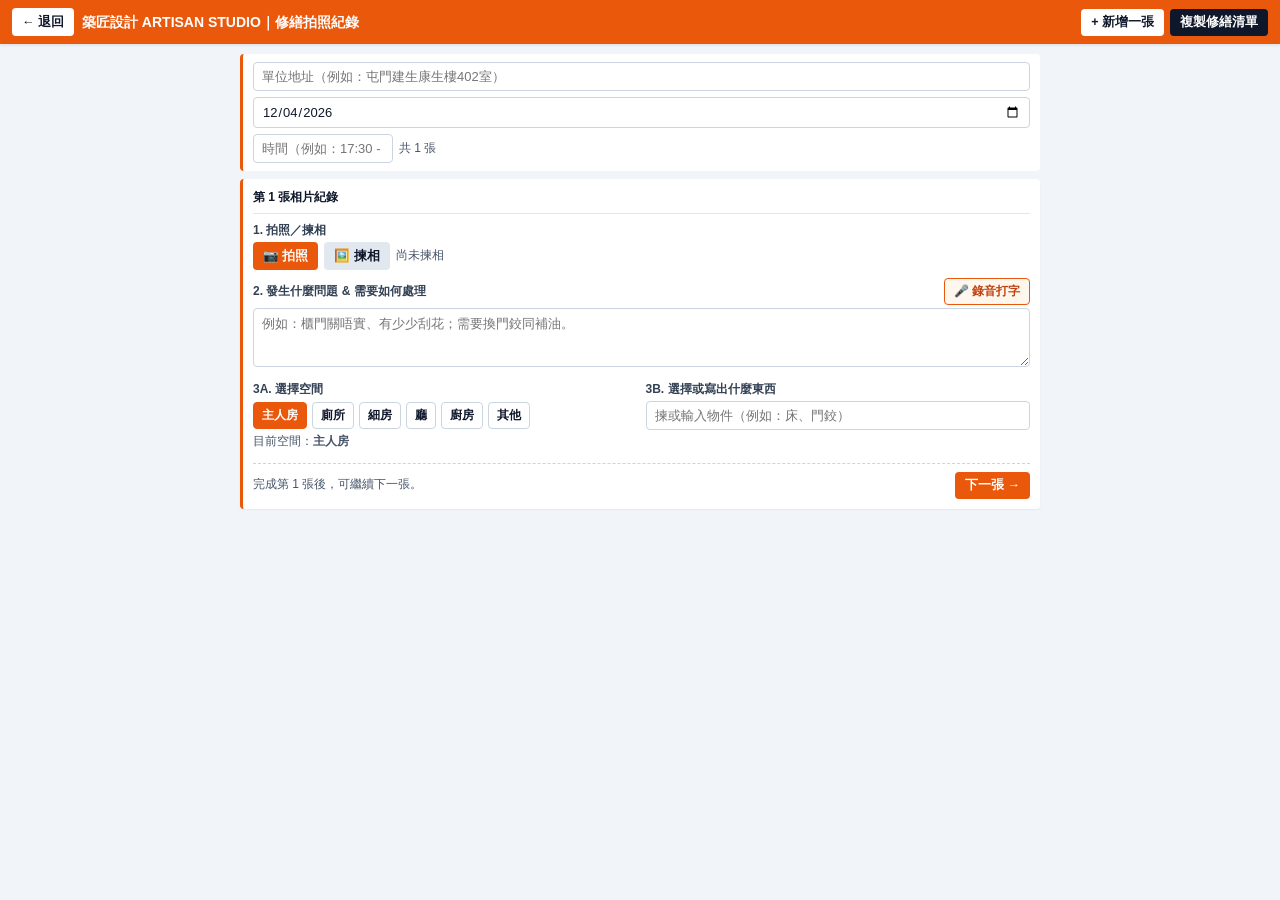
<file: repair.html>
<!DOCTYPE html>
<html lang="zh-Hant">
<head>
  <meta charset="UTF-8" />
  <meta name="viewport" content="width=device-width, initial-scale=1.0" />
  <title>築匠設計 ARTISAN STUDIO | 修繕拍照紀錄</title>
  <link rel="stylesheet" href="report.css" />
  <style>
    body { margin: 0; background: #F1F5F9; color: #0F172A; font-family: -apple-system, BlinkMacSystemFont, "Segoe UI", "PingFang TC", "Microsoft JhengHei", sans-serif; }
    .topbar { background: #EA580C; color: #FFF; padding: 8px 12px; display: flex; flex-wrap: wrap; align-items: center; justify-content: space-between; gap: 8px; }
    .topbar-left { display: flex; align-items: center; gap: 8px; font-weight: 700; font-size: 14px; }
    .topbar-actions { display: flex; flex-wrap: wrap; gap: 6px; }
    .btn-light { background: #FFF; color: #0F172A; border: none; border-radius: 4px; padding: 5px 10px; font-size: 12.5px; font-weight: 600; cursor: pointer; text-decoration: none; display: inline-flex; align-items: center; }
    .btn-primary { background: #0F172A; color: #FFF; border: none; border-radius: 4px; padding: 5px 10px; font-size: 12.5px; font-weight: 600; cursor: pointer; }
    .btn-secondary { background: #E2E8F0; color: #0F172A; border: none; border-radius: 4px; padding: 5px 10px; font-size: 12.5px; font-weight: 600; cursor: pointer; }
    .btn-orange { background: #EA580C; color: #FFF; border: none; border-radius: 4px; padding: 5px 10px; font-size: 12.5px; font-weight: 600; cursor: pointer; }
    .container { max-width: 820px; margin: 0 auto; padding: 10px; }
    .context-bar { background: #FFF; border-left: 3px solid #EA580C; padding: 8px 10px; border-radius: 4px; display: flex; flex-wrap: wrap; gap: 6px; align-items: center; }
    .input-ui { border: 1px solid #CBD5E1; border-radius: 4px; padding: 6px 8px; font-size: 13px; background: #FFF; color: #0F172A; font-family: inherit; box-sizing: border-box; }
    .input-ui:focus { outline: none; border-color: #EA580C; }
    .field-grid-2 { display: grid; grid-template-columns: 1fr 1fr; gap: 8px; }
    @media (max-width: 640px) { .field-grid-2 { grid-template-columns: 1fr; } }
    .field-label { font-size: 12px; font-weight: 700; color: #334155; margin-bottom: 3px; display: block; }
    .space-pills { display: flex; flex-wrap: wrap; gap: 5px; align-items: center; }
    .space-pill { border: 1px solid #CBD5E1; background: #FFF; color: #0F172A; border-radius: 4px; padding: 4px 8px; font-size: 12px; font-weight: 600; cursor: pointer; }
    .space-pill.active { background: #EA580C; color: #FFF; border-color: #EA580C; }
    .hidden { display: none !important; }
    .status-note { font-size: 12px; color: #475569; }
  </style>
</head>
<body>
  <header class="topbar">
    <div class="topbar-left">
      <a href="index.html" class="btn-light">← 退回</a>
      <span>築匠設計 ARTISAN STUDIO｜修繕拍照紀錄</span>
    </div>
    <div class="topbar-actions">
      <button type="button" class="btn-light" onclick="addNextShot(true)">+ 新增一張</button>
      <button type="button" class="btn-primary" onclick="exportSummaryText()">複製修繕清單</button>
    </div>
  </header>

  <main class="container">
    <!-- 單位與時間資料列 -->
    <section class="context-bar">
      <input id="siteInput" type="text" class="input-ui" placeholder="單位地址（例如：屯門建生康生樓402室）" style="flex:1 1 220px;" />
      <input id="dateInput" type="date" class="input-ui" />
      <input id="timeInput" type="text" class="input-ui" placeholder="時間（例如：17:30 - 18:00）" style="width:140px;" />
      <span id="shotCounter" class="status-note">共 0 張</span>
    </section>

    <!-- 拍照主軸卡片列表 -->
    <section id="shotsContainer" class="repair-flow-wrap"></section>

    <!-- 清單預覽／匯出區 -->
    <section id="outputBox" class="context-bar hidden" style="margin-top:10px;flex-direction:column;align-items:stretch;">
      <div style="display:flex;justify-content:space-between;align-items:center;">
        <strong>已整理修繕清單</strong>
        <button type="button" class="btn-secondary" onclick="document.getElementById('outputBox').classList.add('hidden')">收起</button>
      </div>
      <textarea id="outputText" rows="8" class="input-ui" style="width:100%;"></textarea>
    </section>
  </main>

  <script>
    const SPACES = ['主人房', '廁所', '細房', '廳', '廚房', '其他'];
    const COMMON_ITEMS = ['門鉸', '櫃門', '抽屜路軌', '牆身油漆', '地腳線', '燈具／開關', '水龍頭／去水', '窗鉸／膠邊', '床／衣櫃'];

    let shots = [];
    let activeRecognition = null;
    let activeVoiceBtn = null;

    function initFromQuery() {
      const params = new URLSearchParams(window.location.search);
      if (params.get('site')) document.getElementById('siteInput').value = params.get('site');
      if (params.get('date')) document.getElementById('dateInput').value = params.get('date');
      else document.getElementById('dateInput').value = new Date().toISOString().slice(0, 10);
      if (params.get('time')) document.getElementById('timeInput').value = params.get('time');
      addNextShot(false);
    }

    function createShot(prevSpace = '') {
      return {
        id: 'shot_' + Date.now() + '_' + Math.random().toString(36).slice(2, 6),
        photoDataUrl: '',
        photoName: '',
        issueAndFix: '',
        space: prevSpace || SPACES[0],
        sameAsAbove: Boolean(prevSpace),
        item: ''
      };
    }

    function addNextShot(focusNew = true) {
      const prevSpace = shots.length ? shots[shots.length - 1].space : '';
      const shot = createShot(prevSpace);
      shots.push(shot);
      renderShots();
      if (focusNew) {
        const el = document.getElementById(shot.id);
        if (el) el.scrollIntoView({ behavior: 'smooth', block: 'nearest' });
      }
    }

    function removeShot(id) {
      if (shots.length <= 1) {
        shots[0] = createShot('');
      } else {
        shots = shots.filter(s => s.id !== id);
      }
      renderShots();
    }

    function handlePhotoSelected(id, event, targetField) {
      const file = event.target.files && event.target.files[0];
      if (!file) return;
      const shot = shots.find(s => s.id === id);
      if (!shot) return;
      shot.photoName = file.name || '現場相片';
      const reader = new FileReader();
      reader.onload = () => {
        shot.photoDataUrl = reader.result;
        renderShots();
      };
      reader.readAsDataURL(file);
    }

    function applySameAsAbove(index) {
      if (index <= 0) return;
      const shot = shots[index];
      const prevShot = shots[index - 1];
      shot.space = prevShot.space;
      shot.sameAsAbove = true;
      renderShots();
    }

    function selectSpace(index, spaceName) {
      const shot = shots[index];
      shot.space = spaceName;
      shot.sameAsAbove = index > 0 && shots[index - 1].space === spaceName;
      renderShots();
    }

    function toggleVoiceInput(shotId, btnEl) {
      const SpeechRec = window.SpeechRecognition || window.webkitSpeechRecognition;
      const shot = shots.find(s => s.id === shotId);
      if (!shot) return;

      if (!SpeechRec) {
        alert('此瀏覽器未支援語音轉文字，請直接用鍵盤或手機鍵盤咪高峰輸入。');
        return;
      }

      if (activeRecognition) {
        activeRecognition.stop();
        if (activeVoiceBtn === btnEl) return;
      }

      const rec = new SpeechRec();
      rec.lang = 'yue-Hant-HK';
      rec.interimResults = false;
      rec.maxAlternatives = 1;

      activeRecognition = rec;
      activeVoiceBtn = btnEl;
      btnEl.classList.add('recording');
      btnEl.textContent = '● 錄音中（再按停止）';

      rec.onresult = (e) => {
        const transcript = e.results[0][0].transcript || '';
        if (transcript) {
          shot.issueAndFix = shot.issueAndFix ? `${shot.issueAndFix}，${transcript}` : transcript;
          renderShots();
        }
      };

      rec.onerror = () => {
        cleanupVoice();
      };

      rec.onend = () => {
        cleanupVoice();
      };

      function cleanupVoice() {
        btnEl.classList.remove('recording');
        btnEl.textContent = '🎤 錄音打字';
        if (activeRecognition === rec) activeRecognition = null;
        if (activeVoiceBtn === btnEl) activeVoiceBtn = null;
      }

      rec.start();
    }

    function renderShots() {
      const wrap = document.getElementById('shotsContainer');
      document.getElementById('shotCounter').textContent = `共 ${shots.length} 張`;

      wrap.innerHTML = shots.map((shot, idx) => {
        const hasPrev = idx > 0;
        const prevSpace = hasPrev ? shots[idx - 1].space : '';
        return `
          <article id="${shot.id}" class="repair-shot-card">
            <div class="repair-shot-head">
              <span class="repair-step-label">第 ${idx + 1} 張相片紀錄</span>
              ${shots.length > 1 ? `<button type="button" class="btn-secondary" onclick="removeShot('${shot.id}')">移除</button>` : ''}
            </div>

            <!-- 1. 拍照／揀相 -->
            <div>
              <span class="field-label">1. 拍照／揀相</span>
              <div style="display:flex;flex-wrap:wrap;gap:6px;align-items:center;">
                <label class="btn-orange" style="cursor:pointer;">
                  📷 拍照
                  <input type="file" accept="image/*" capture="environment" class="hidden" onchange="handlePhotoSelected('${shot.id}', event)" />
                </label>
                <label class="btn-secondary" style="cursor:pointer;">
                  🖼️ 揀相
                  <input type="file" accept="image/*" class="hidden" onchange="handlePhotoSelected('${shot.id}', event)" />
                </label>
                <span class="status-note">${shot.photoName ? `已選：${shot.photoName}` : '尚未揀相'}</span>
              </div>
              ${shot.photoDataUrl ? `<img src="${shot.photoDataUrl}" alt="預覽相片" class="repair-photo-preview" style="margin-top:6px;" />` : ''}
            </div>

            <!-- 2. 形容問題 + 處理方法 + 錄音打字 -->
            <div>
              <div style="display:flex;justify-content:space-between;align-items:center;gap:6px;margin-bottom:3px;">
                <label class="field-label" style="margin:0;">2. 發生什麼問題 &amp; 需要如何處理</label>
                <button type="button" class="voice-btn" onclick="toggleVoiceInput('${shot.id}', this)">🎤 錄音打字</button>
              </div>
              <textarea
                class="input-ui"
                rows="3"
                style="width:100%;"
                placeholder="例如：櫃門關唔實、有少少刮花；需要換門鉸同補油。"
                oninput="shots[${idx}].issueAndFix = this.value"
              >${shot.issueAndFix}</textarea>
            </div>

            <!-- 3. 揀空間（支援同上） + 揀／寫物件 -->
            <div class="field-grid-2">
              <div>
                <div style="display:flex;flex-wrap:wrap;justify-content:space-between;align-items:center;gap:4px;margin-bottom:4px;">
                  <span class="field-label" style="margin:0;">3A. 選擇空間</span>
                  ${hasPrev ? `<button type="button" class="same-above-pill" onclick="applySameAsAbove(${idx})">↩ 同上（${prevSpace}）</button>` : ''}
                </div>
                <div class="space-pills">
                  ${SPACES.map(sp => `
                    <button
                      type="button"
                      class="space-pill ${shot.space === sp ? 'active' : ''}"
                      onclick="selectSpace(${idx}, '${sp}')"
                    >${sp}</button>
                  `).join('')}
                </div>
                <div class="status-note" style="margin-top:4px;">
                  目前空間：<strong>${shot.space}</strong>${shot.sameAsAbove && hasPrev ? '（已沿用上一張）' : ''}
                </div>
              </div>

              <div>
                <label class="field-label">3B. 選擇或寫出什麼東西</label>
                <input
                  type="text"
                  class="input-ui"
                  style="width:100%;"
                  list="commonItemsList"
                  value="${shot.item}"
                  placeholder="揀或輸入物件（例如：床、門鉸）"
                  oninput="shots[${idx}].item = this.value"
                />
                <datalist id="commonItemsList">
                  ${COMMON_ITEMS.map(it => `<option value="${it}"></option>`).join('')}
                </datalist>
              </div>
            </div>

            <!-- 4. 下一張 -->
            <div class="repair-next-bar">
              <span class="status-note">完成第 ${idx + 1} 張後，可繼續下一張。</span>
              <button type="button" class="btn-orange" onclick="addNextShot(true)">下一張 →</button>
            </div>
          </article>
        `;
      }).join('');
    }

    function exportSummaryText() {
      const site = document.getElementById('siteInput').value.trim() || '未填單位';
      const date = document.getElementById('dateInput').value || '';
      const time = document.getElementById('timeInput').value.trim() || '';
      const lines = [`【修繕拍照紀錄】${site} ${date} ${time}`.trim(), ''];

      shots.forEach((s, i) => {
        const sameTag = i > 0 && s.space === shots[i - 1].space ? '（同上）' : '';
        lines.push(`${i + 1}. [${s.space}${sameTag}] ${s.item || '未填物件'}`);
        if (s.photoName) lines.push(`   相片：${s.photoName}`);
        lines.push(`   問題及處理：${s.issueAndFix.trim() || '未填寫'}`);
        lines.push('');
      });

      const text = lines.join('\n').trim();
      const box = document.getElementById('outputBox');
      const ta = document.getElementById('outputText');
      ta.value = text;
      box.classList.remove('hidden');
      if (navigator.clipboard && navigator.clipboard.writeText) {
        navigator.clipboard.writeText(text).catch(() => {});
      }
    }

    initFromQuery();
  </script>
</body>
</html>
</file>
<file: report.css>
/* 築匠設計 ARTISAN STUDIO — 統一共用樣式（report.css） */
:root {
  --bg-page: #F1F5F9;
  --bg-surface: #FFFFFF;
  --bg-soft: #F8FAFC;
  --text-main: #0F172A;
  --text-sub: #334155;
  --text-muted: #64748B;
  --border-line: #CBD5E1;
  --border-light: #E2E8F0;
  --accent-orange: #EA580C;
  --accent-orange-dark: #C2410C;
  --accent-orange-bg: #FFF7ED;
  --accent-blue: #2563EB;
  --accent-green: #16A34A;
}

* { box-sizing: border-box; }

html, body {
  margin: 0;
  padding: 0;
  background: var(--bg-page);
  color: var(--text-main);
  font-family: -apple-system, BlinkMacSystemFont, "Segoe UI", "PingFang TC", "Microsoft JhengHei", sans-serif;
  font-size: 13px;
  line-height: 1.45;
}

.hidden { display: none !important; }

.container {
  max-width: 980px;
  margin: 0 auto;
  padding: 8px 10px 24px;
}

.row { display: flex; flex-wrap: wrap; align-items: center; gap: 6px; }
.row-between { display: flex; flex-wrap: wrap; align-items: center; justify-content: space-between; gap: 8px; }

.t-site { font-size: 14px; font-weight: 700; color: var(--text-main); }
.t-meta { font-size: 12px; }
.t-mono { font-family: ui-monospace, SFMono-Regular, Menlo, Monaco, Consolas, monospace; }
.muted { color: var(--text-muted); }

/* 頂部列 */
.topbar {
  background: var(--accent-orange);
  color: #FFFFFF;
  padding: 8px 0;
  box-shadow: 0 1px 3px rgba(15, 23, 42, 0.12);
}
.topbar .t-site { color: #FFFFFF; }
.topbar-sep { opacity: 0.65; }
.topbar-sub { font-size: 12.5px; font-weight: 600; opacity: 0.95; }
.sync-ok {
  font-size: 11px; font-weight: 700; padding: 1px 6px; border-radius: 999px;
  background: rgba(255, 255, 255, 0.2); color: #FFFFFF;
}
.sync-err {
  font-size: 11px; font-weight: 700; padding: 1px 6px; border-radius: 999px;
  background: #FEF2F2; color: #B91C1C;
}

/* 按鈕與輸入框 */
button, .btn-secondary, .btn-orange, .btn-top-white, .btn-wa, .btn-link {
  font-family: inherit;
  cursor: pointer;
}

.btn-top-white {
  background: #FFFFFF; color: var(--text-main); border: none; border-radius: 4px;
  padding: 4px 9px; font-size: 12px; font-weight: 600;
}
.btn-orange {
  background: var(--accent-orange); color: #FFFFFF; border: 1px solid var(--accent-orange);
  border-radius: 4px; padding: 5px 10px; font-size: 12.5px; font-weight: 700;
  display: inline-flex; align-items: center; gap: 4px;
}
.btn-orange:hover { background: var(--accent-orange-dark); }

.btn-secondary {
  background: #FFFFFF; color: var(--text-main); border: 1px solid var(--border-line);
  border-radius: 4px; padding: 5px 10px; font-size: 12.5px; font-weight: 600;
  display: inline-flex; align-items: center; gap: 4px; text-decoration: none;
}
.btn-secondary:hover { background: var(--bg-soft); }
.btn-secondary.btn-active {
  background: var(--accent-orange-bg); color: var(--accent-orange-dark); border-color: var(--accent-orange);
}

.btn-wa {
  background: #16A34A; color: #FFFFFF; border: none; border-radius: 4px;
  padding: 5px 10px; font-size: 12px; font-weight: 700;
}

.btn-link {
  background: none; border: none; color: var(--text-sub); font-size: 12px; font-weight: 600;
  padding: 2px 4px; text-decoration: none;
}
.btn-link.blue { color: var(--accent-blue); }
.btn-link.orange { color: var(--accent-orange-dark); }

.btn-danger-outline {
  background: #FEF2F2; color: #DC2626; border: 1px solid #FCA5A5;
  border-radius: 4px; padding: 4px 8px; font-size: 12px; font-weight: 600;
}

.box-cross-btn {
  background: none; border: none; color: #94A3B8; font-size: 12px; font-weight: 700;
  padding: 0 3px; line-height: 1;
}
.box-cross-btn:hover { color: #DC2626; }

.input-ui, .select-ui, .select-site-lg {
  width: 100%;
  background: #FFFFFF;
  color: var(--text-main);
  border: 1px solid var(--border-line);
  border-radius: 4px;
  padding: 5px 8px;
  font-size: 13px;
  font-family: inherit;
}
.input-ui:focus, .select-ui:focus, .select-site-lg:focus {
  outline: none;
  border-color: var(--accent-orange);
}
.select-ui, .select-site-lg { width: auto; }

.field-label { display: block; font-size: 12px; font-weight: 700; color: var(--text-sub); margin-bottom: 3px; }

.mini-pair { display: inline-flex; border: 1px solid var(--border-line); border-radius: 4px; overflow: hidden; background: #FFF; }
.mini-pair-btn { background: #FFF; border: none; padding: 2px 6px; font-size: 11px; font-weight: 600; color: var(--text-sub); }
.mini-pair-btn + .mini-pair-btn { border-left: 1px solid var(--border-light); }
.mini-pair-btn:hover { background: var(--accent-orange-bg); color: var(--accent-orange-dark); }

/* 篩選與視圖切換列 */
.filter-zone {
  background: var(--bg-surface);
  border: 1px solid var(--border-light);
  border-radius: 6px;
  padding: 8px;
  display: flex;
  flex-wrap: wrap;
  align-items: center;
  gap: 6px;
}
.view-switch-bar {
  display: inline-flex;
  background: var(--bg-soft);
  border: 1px solid var(--border-line);
  border-radius: 4px;
  padding: 2px;
}
.view-tab-btn {
  background: transparent; border: none; border-radius: 3px;
  padding: 4px 10px; font-size: 12.5px; font-weight: 700; color: var(--text-sub);
}
.view-tab-btn.active { background: var(--accent-orange); color: #FFFFFF; }

.search-eight-wrap { position: relative; display: inline-flex; align-items: center; flex: 1 1 160px; min-width: 140px; }
.search-eight-input { width: 100%; padding-right: 26px; }
.search-lens-icon { position: absolute; right: 8px; font-size: 12px; pointer-events: none; }

/* 地址快速列與單位卡片 */
.site-quick-bar {
  background: var(--bg-surface); border: 1px solid var(--border-light);
  border-radius: 6px; padding: 7px 8px; margin-top: 8px;
}
.site-quick-head { display: flex; justify-content: flex-end; margin-bottom: 4px; }
.site-quick-list { display: flex; flex-wrap: wrap; gap: 5px; }
.site-chip-btn {
  background: var(--bg-soft); border: 1px solid var(--border-line); border-radius: 999px;
  padding: 2px 9px; font-size: 12px; font-weight: 600; color: var(--text-sub);
}
.site-chip-btn.active { background: var(--accent-orange); color: #FFFFFF; border-color: var(--accent-orange); }

.site-card {
  background: var(--bg-surface); border: 1px solid var(--border-light);
  border-radius: 6px; margin-top: 8px; overflow: hidden;
}
.site-header {
  background: var(--bg-soft); border-bottom: 1px solid var(--border-light);
  padding: 7px 10px;
}
.site-title-btn {
  background: none; border: none; padding: 0; font-size: 14px; font-weight: 800;
  color: var(--text-main); display: inline-flex; align-items: center; gap: 4px;
}
.site-title-arrow { color: var(--accent-orange); }
.site-header-actions { display: flex; flex-wrap: wrap; align-items: center; gap: 8px; }
.site-body { padding: 6px 10px; }

.entry-row { padding: 7px 0; border-top: 1px solid var(--border-light); }
.entry-row:first-child { border-top: none; }
.entry-meta-bar { display: flex; flex-wrap: wrap; align-items: center; justify-content: space-between; gap: 6px; margin-bottom: 3px; }
.entry-date-group { display: flex; flex-wrap: wrap; align-items: center; gap: 7px; }
.record-actions-bar { display: inline-flex; align-items: center; gap: 8px; }
.entry-content-block { padding-left: 2px; }
.entry-title { font-size: 13.5px; font-weight: 700; color: var(--text-main); }
.entry-summary { font-size: 12.5px; color: var(--text-sub); margin-top: 2px; white-space: pre-line; }

.card-action-link {
  background: none; border: none; border-bottom: 1px solid currentColor;
  padding: 0 1px; font-size: 11.5px; font-weight: 700; text-decoration: none;
}
.card-action-link.orange { color: var(--accent-orange-dark); }
.card-action-link.blue { color: var(--accent-blue); }
.card-action-link.green { color: var(--accent-green); }
.card-action-link.slate { color: var(--text-muted); }

/* 時間表視圖 */
.schedule-toolbar {
  background: var(--bg-surface); border: 1px solid var(--border-light);
  border-radius: 6px; padding: 6px 10px; margin-top: 8px;
}
.schedule-range-box {
  background: var(--bg-soft); border: 1px solid var(--border-line);
  border-radius: 6px; padding: 7px 10px; margin-top: 6px;
  display: flex; flex-wrap: wrap; align-items: center; gap: 6px;
}
.schedule-day-card {
  background: var(--bg-surface); border: 1px solid var(--border-light);
  border-radius: 6px; margin-top: 8px; overflow: hidden;
}
.schedule-day-head {
  background: var(--bg-soft); border-bottom: 1px solid var(--border-light);
  padding: 6px 10px;
}
.schedule-add-btn {
  background: var(--accent-orange-bg); color: var(--accent-orange-dark);
  border: 1px solid #FDBA74; border-radius: 4px; padding: 1px 7px;
  font-size: 11.5px; font-weight: 700;
}
.schedule-day-body { padding: 4px 10px; }
.schedule-slot-row {
  display: flex; gap: 10px; padding: 7px 0; border-top: 1px solid var(--border-light);
}
.schedule-slot-row:first-child { border-top: none; }
.schedule-time-col { width: 96px; flex-shrink: 0; }
.schedule-time-tag { font-size: 12px; font-weight: 700; color: var(--accent-orange-dark); }
.schedule-slot-main { flex: 1; min-width: 0; }
.schedule-slot-top { display: flex; flex-wrap: wrap; align-items: center; gap: 6px; }
.schedule-site-btn {
  background: none; border: none; padding: 0; font-size: 13px; font-weight: 800;
  color: var(--text-main); text-align: left;
}
.schedule-site-btn:hover { color: var(--accent-orange); }
.schedule-topic { font-size: 13px; font-weight: 600; color: var(--text-main); margin-top: 2px; }
.schedule-detail-panel {
  margin-top: 6px; background: var(--bg-soft); border-left: 3px solid var(--accent-orange);
  padding: 6px 8px; border-radius: 4px; font-size: 12px; display: flex; flex-direction: column; gap: 4px;
}

/* 附件、相片、跟進與簡報 */
.docs-strip { margin-top: 5px; display: flex; flex-direction: column; gap: 4px; }
.doc-item-row {
  display: flex; flex-wrap: wrap; align-items: center; justify-content: space-between; gap: 6px;
  background: var(--bg-soft); border: 1px solid var(--border-light); border-radius: 4px; padding: 4px 7px;
}
.doc-actions { display: inline-flex; align-items: center; gap: 6px; }
.doc-edit-row { display: grid; grid-template-columns: 1fr 1.4fr auto auto; gap: 5px; align-items: center; }

.thumbs { display: flex; flex-wrap: wrap; gap: 6px; margin-top: 6px; }
.thumb-box { width: 68px; height: 68px; object-fit: cover; border-radius: 4px; border: 1px solid var(--border-line); display: block; }
.standalone-photo { margin-top: 8px; border: 1px solid var(--border-light); border-radius: 6px; overflow: hidden; background: #FFF; }
.standalone-photo img { width: 100%; display: block; }

.fu-area {
  margin-top: 6px; background: #FFFBEB; border-left: 3px solid #F59E0B;
  padding: 5px 8px; border-radius: 4px; font-size: 12px; display: flex; flex-direction: column; gap: 3px;
}
.fu-log { display: flex; justify-content: space-between; gap: 8px; font-size: 11.5px; }

.brief-row { padding: 8px 0; border-top: 1px solid var(--border-light); }
.brief-row:first-child { border-top: none; }
.brief-meta { display: flex; flex-wrap: wrap; align-items: center; gap: 6px; margin-bottom: 2px; }
.brief-detail { font-size: 12.5px; color: var(--text-sub); margin-top: 2px; }
.brief-fu { font-size: 12px; color: var(--accent-orange-dark); margin-top: 2px; }

/* 彈窗與編輯器 */
.modal-backdrop {
  position: fixed; inset: 0; background: rgba(15, 23, 42, 0.5);
  z-index: 900; display: flex; align-items: center; justify-content: center; padding: 10px;
}
.modal-box {
  background: var(--bg-surface); border-radius: 6px; width: 100%; max-width: 780px;
  max-height: 92vh; display: flex; flex-direction: column; overflow: hidden;
  box-shadow: 0 12px 30px rgba(15, 23, 42, 0.25);
}
.modal-box.modal-sm { max-width: 460px; }
.modal-head {
  background: var(--bg-soft); border-bottom: 1px solid var(--border-light);
  padding: 8px 12px; display: flex; align-items: center; justify-content: space-between; gap: 8px;
}
.modal-body { padding: 10px 12px; overflow-y: auto; flex: 1; }
.modal-foot {
  background: var(--bg-soft); border-top: 1px solid var(--border-light);
  padding: 8px 12px; display: flex; justify-content: flex-end; gap: 8px;
}

.editor-band { padding: 9px 12px; border-bottom: 1px solid var(--border-light); }
.band-sec-1 { background: #FFF7ED; }
.band-sec-2 { background: #FFFFFF; }
.band-sec-3 { background: #F8FAFC; }
.editor-band-title { font-size: 12.5px; font-weight: 800; color: var(--text-main); margin-bottom: 6px; }

.grid-2 { display: grid; grid-template-columns: 1fr 1fr; gap: 8px; }
.grid-3 { display: grid; grid-template-columns: repeat(3, 1fr); gap: 8px; }
@media (max-width: 640px) {
  .grid-2, .grid-3 { grid-template-columns: 1fr; }
  .schedule-slot-row { flex-direction: column; gap: 3px; }
  .schedule-time-col { width: auto; }
}

.site-suggest-box {
  background: var(--bg-soft); border: 1px solid var(--border-line);
  border-radius: 4px; padding: 6px; margin-top: 4px;
}
.site-suggest-title { font-size: 11px; font-weight: 700; color: var(--text-muted); margin-bottom: 4px; }
.site-suggest-list { display: flex; flex-wrap: wrap; gap: 4px; }
.site-suggest-item {
  background: #FFFFFF; border: 1px solid var(--border-line); border-radius: 4px;
  padding: 3px 7px; font-size: 11.5px; font-weight: 600; color: var(--text-main);
}
.site-suggest-item:hover { border-color: var(--accent-orange); color: var(--accent-orange-dark); }

/* 畫布標記 */
.canvas-wrapper { border: 1px solid var(--border-line); border-radius: 4px; overflow: hidden; background: #0F172A; }
#annotCanvas { width: 100%; height: auto; display: block; touch-action: none; }
.color-dot { width: 18px; height: 18px; border-radius: 999px; border: 2px solid #FFFFFF; box-shadow: 0 0 0 1px #94A3B8; padding: 0; }
.color-dot.active-color { box-shadow: 0 0 0 2px var(--accent-orange); }

/* 提示氣泡 */
#toast {
  position: fixed; bottom: 18px; left: 50%; transform: translateX(-50%);
  background: #0F172A; color: #FFFFFF; padding: 6px 14px; border-radius: 999px;
  font-size: 12.5px; font-weight: 600; z-index: 1200;
  box-shadow: 0 4px 12px rgba(0, 0, 0, 0.2);
}

/* 新工作流樣式：+ 即時 / 預約 / 地址組合 */
.mode-badge {
  display: inline-flex; align-items: center; gap: 4px;
  padding: 2px 7px; border-radius: 999px;
  font-size: 11px; font-weight: 700; line-height: 1.2;
}
.mode-badge-immediate { background: #FFEDD5; color: #C2410C; border: 1px solid #FDBA74; }
.mode-badge-booking   { background: #E0F2FE; color: #0369A1; border: 1px solid #7DD3FC; }

.addr-combo-box {
  display: flex; flex-direction: column; gap: 6px;
  background: #F8FAFC; border: 1px solid #CBD5E1; border-radius: 6px; padding: 8px;
}
.addr-mode-tabs { display: flex; flex-wrap: wrap; gap: 6px; }
.addr-mode-tab {
  border: 1px solid #CBD5E1; background: #FFF; color: #334155;
  border-radius: 4px; padding: 3px 9px; font-size: 12px; font-weight: 600;
}
.addr-mode-tab.active { background: #EA580C; color: #FFF; border-color: #EA580C; }

/* 修繕拍照主軸卡片樣式 */
.repair-flow-wrap { display: flex; flex-direction: column; gap: 10px; margin-top: 8px; }
.repair-shot-card {
  background: #FFFFFF; border-left: 3px solid #EA580C;
  border-radius: 4px; padding: 10px; display: flex; flex-direction: column; gap: 8px;
  box-shadow: 0 1px 2px rgba(15, 23, 42, 0.05);
}
.repair-shot-head {
  display: flex; flex-wrap: wrap; align-items: center; justify-content: space-between; gap: 6px;
  padding-bottom: 6px; border-bottom: 1px solid #E2E8F0;
}
.repair-step-label { font-size: 12px; font-weight: 700; color: #0F172A; }
.repair-photo-preview {
  width: 100%; max-height: 240px; object-fit: contain;
  background: #F8FAFC; border: 1px dashed #CBD5E1; border-radius: 4px;
}
.voice-btn {
  display: inline-flex; align-items: center; gap: 4px;
  border: 1px solid #EA580C; background: #FFF7ED; color: #C2410C;
  border-radius: 4px; padding: 4px 9px; font-size: 12px; font-weight: 700;
}
.voice-btn.recording {
  background: #DC2626; color: #FFFFFF; border-color: #DC2626;
}
.same-above-pill {
  display: inline-flex; align-items: center; gap: 5px;
  padding: 3px 8px; border-radius: 4px;
  background: #FFFBEB; border: 1px solid #FDE68A; color: #92400E;
  font-size: 12px; font-weight: 600;
}
.repair-next-bar {
  display: flex; flex-wrap: wrap; align-items: center; justify-content: space-between; gap: 8px;
  margin-top: 4px; padding-top: 8px; border-top: 1px dashed #CBD5E1;
}

@media print {
  .no-print { display: none !important; }
  body { background: #FFFFFF; }
  .site-card, .schedule-day-card { break-inside: avoid; }
}
</file>
